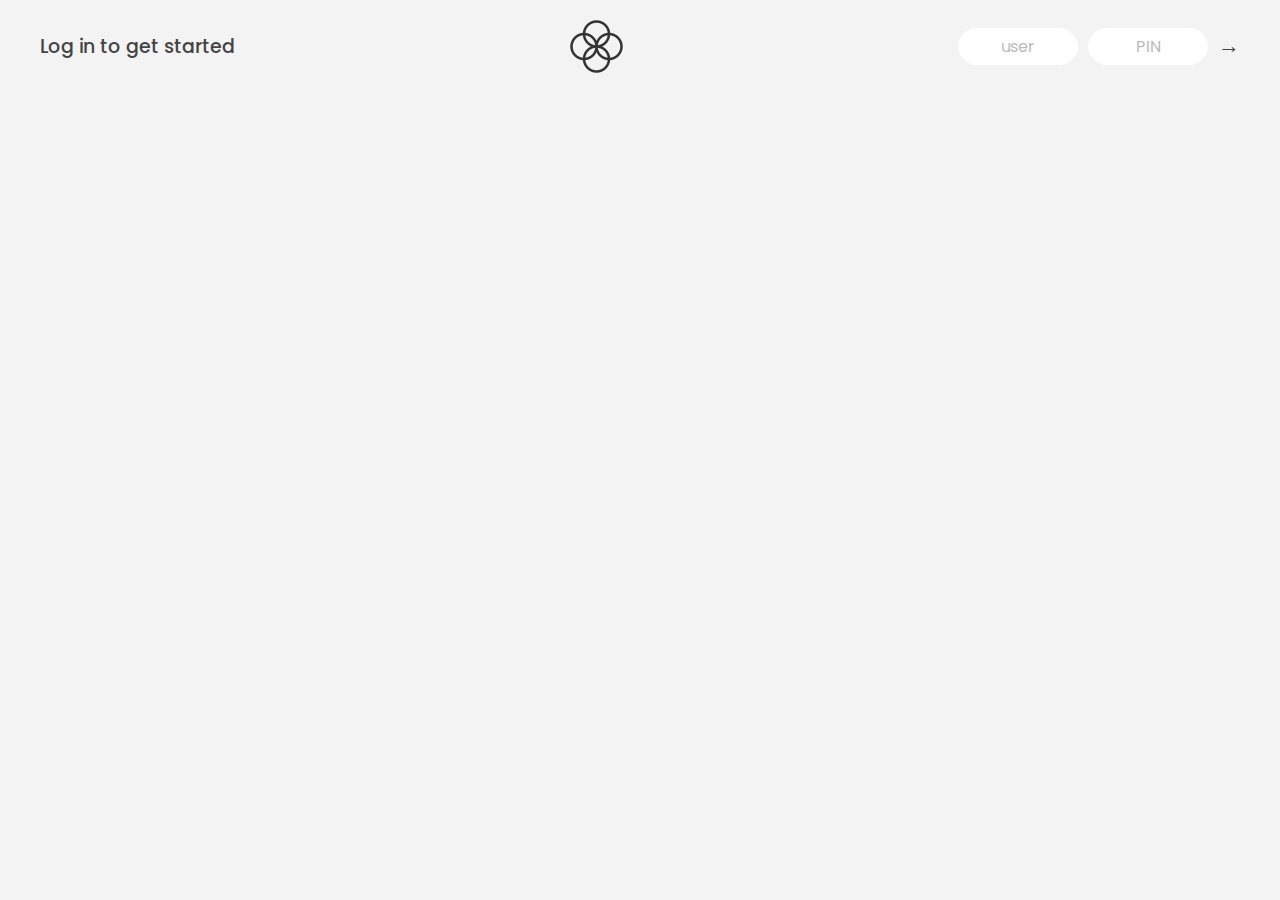
<file: Bankist app Project/index.html>
<!DOCTYPE html>
<html lang="en">
  <head>
    <meta charset="UTF-8" />
    <meta name="viewport" content="width=device-width, initial-scale=1.0" />
    <meta http-equiv="X-UA-Compatible" content="ie=edge" />
    <link rel="shortcut icon" type="image/png" href="/icon.png" />

    <link
      href="https://fonts.googleapis.com/css?family=Poppins:400,500,600&display=swap"
      rel="stylesheet"
    />

    <link rel="stylesheet" href="style.css" />
    <title>Bankist</title>
  </head>
  <body>
    <!-- TOP NAVIGATION -->
    <nav>
      <p class="welcome">Log in to get started</p>
      <img src="logo.png" alt="Logo" class="logo" />
      <form class="login">
        <input
          type="text"
          placeholder="user"
          class="login__input login__input--user"
        />
        <!-- In practice, use type="password" -->
        <input
          type="text"
          placeholder="PIN"
          maxlength="4"
          class="login__input login__input--pin"
        />
        <button class="login__btn" id="loginBtn">&rarr;</button>
        <!-- LOGOUT BUTTON -->
      </form>
      <button id="btnLogout" style="display: none">LOGOUT</button>        
    </nav>

    <main class="app">
      <!-- BALANCE -->
      <div class="balance">
        <div>
          <p class="balance__label">Current balance</p>
          <p class="balance__date">
            As of <span class="date">05/03/2037</span>
          </p>
        </div>
        <p class="balance__value">0000€</p>
      </div>

      <!-- MOVEMENTS -->
      <div class="movements">
        
        <!-- <div class="movements__row"> -->
          <!-- <div class="movements__type movements__type--deposit"> --><!-- 2 deposit --><!-- </div> -->                       
          <!-- <div class="movements__date">3 days ago</div> -->
          <!-- <div class="movements__value"> --><!-- 4 000€ --><!-- </div> -->
        <!-- </div> -->
          

        
        <!-- <div class="movements__row"> -->
          <!-- <div class="movements__type movements__type--withdrawal"> -->
            <!-- 1 withdrawal -->
          <!-- </div> -->
          <!-- <div class="movements__date">24/01/2037</div> -->
          <!-- <div class="movements__value"> -->
            <!-- -378€ -->
          <!-- </div> -->
         <!-- </div> -->
         
      </div>

      <!-- SUMMARY -->
      <div class="summary">
        <p class="summary__label">In</p>
        <p class="summary__value summary__value--in">0000€</p>
        <p class="summary__label">Out</p>
        <p class="summary__value summary__value--out">0000€</p>
        <p class="summary__label">Interest</p>
        <p class="summary__value summary__value--interest">0000€</p>
        <button class="btn--sort">&downarrow; SORT</button>
      </div>

      <!-- OPERATION: TRANSFERS -->
      <div class="operation operation--transfer">
        <h2>Transfer money</h2>
        <form class="form form--transfer">
          <input type="text" class="form__input form__input--to" />
          <input type="number" class="form__input form__input--amount" />
          <button class="form__btn form__btn--transfer">&rarr;</button>
          <label class="form__label">Transfer to</label>
          <label class="form__label">Amount</label>
        </form>
      </div>

      <!-- OPERATION: LOAN -->
      <div class="operation operation--loan">
        <h2>Request loan</h2>
        <form class="form form--loan">
          <input type="number" class="form__input form__input--loan-amount" />
          <button class="form__btn form__btn--loan">&rarr;</button>
          <label class="form__label form__label--loan">Amount</label>
        </form>
      </div>

      <!-- OPERATION: CLOSE -->
      <div class="operation operation--close">
        <h2>Close account</h2>
        <form class="form form--close">
          <input type="text" class="form__input form__input--user" />
          <input
            type="password"
            maxlength="6"
            class="form__input form__input--pin"
          />
          <button class="form__btn form__btn--close">&rarr;</button>
          <label class="form__label">Confirm user</label>
          <label class="form__label">Confirm PIN</label>
        </form>
      </div>

      <!-- LOGOUT TIMER -->
      <p class="logout-timer">
        You will be logged out in <span class="timer">05:00</span>
      </p>
    </main>


    <!-- <footer>
      &copy; by Jonas Schmedtmann. Don't claim as your own :)
    </footer> -->

    <script src="script2.js"></script>
  </body>
</html>
</file>
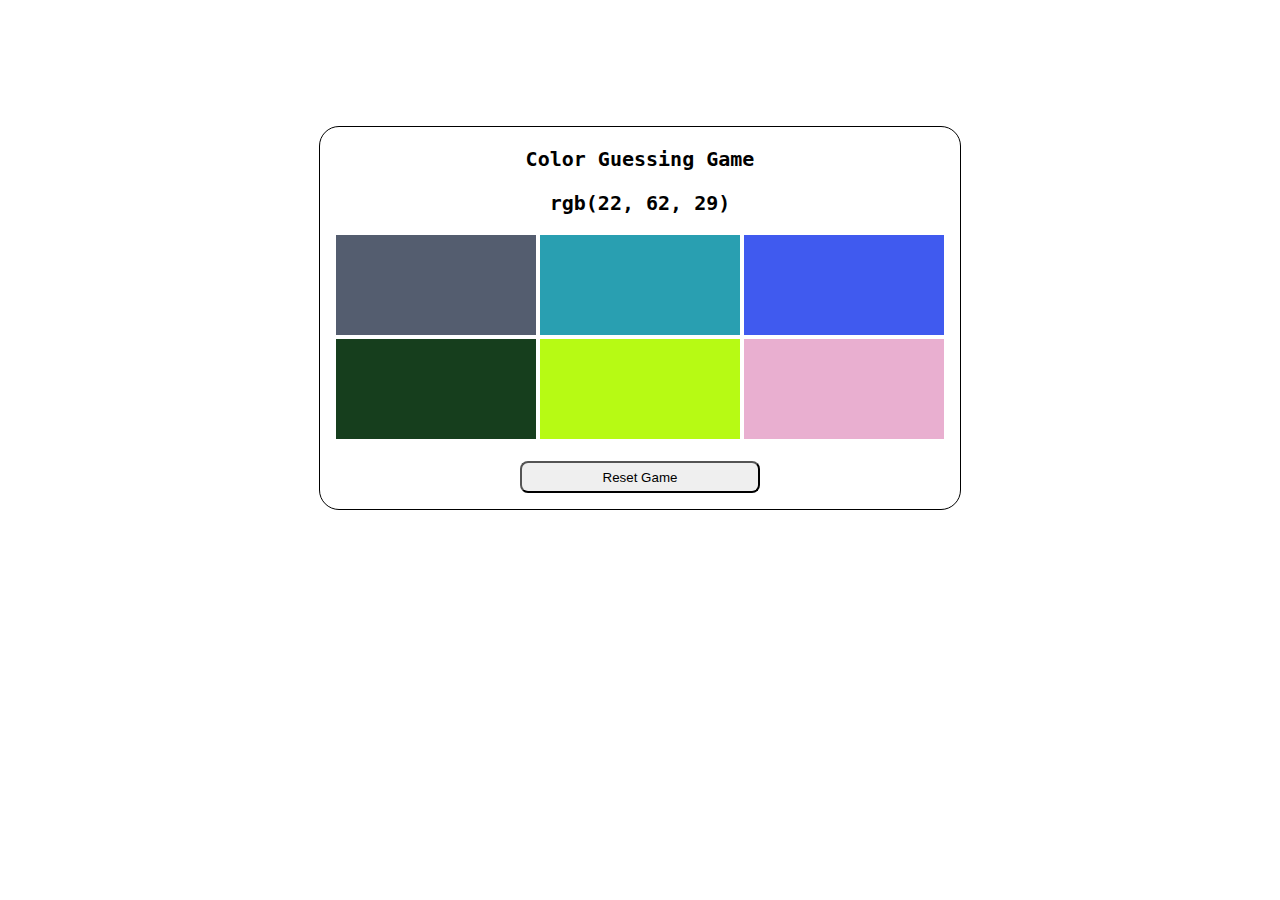
<file: Color Guessing game/index.html>
<!DOCTYPE html>
<html lang="en">
  <head>
    <meta charset="UTF-8" />
    <meta http-equiv="X-UA-Compatible" content="IE=edge" />
    <meta name="viewport" content="width=device-width, initial-scale=1.0" />
    <title>Color Guessing Game</title>
    <style>
      .container {
        text-align: center;
        width: 40rem;
        border: 1px solid black;
        border-radius: 20px;
        margin: 10% auto;
      }
      .colorBox {
        height: 100px;
        width: 200px;
        background-color: #bbb;
        /* border-radius: 50%; */
        /* background-color: aqua; */
        display: inline-block;
        /* border-radius: 15%; */
      }
      #rgbOuter {
        /* width: 45%; */
      }
      #rgbContainer {
        font-size: x-large;
        font-weight: 600;
        font-family: monospace;
      }
      #resetBtn {
        height: 2rem;
        width: 15rem;
        margin-bottom: 1rem;
        border-radius: 0.5rem;
      }
      .title {
        font-size: x-large;
        font-weight: 600;
        font-family: monospace;
      }
    </style>
  </head>
  <body>
    <div class="container">
      <h3 class="title">Color Guessing Game</h3>
      <div id="rgbOuter">
        <p id="rgbContainer"></p>
      </div>
      <span class="colorBox"></span>
      <span class="colorBox"></span>
      <span class="colorBox"></span><br />
      <span class="colorBox"></span>
      <span class="colorBox"></span>
      <span class="colorBox"></span><br /><br />
      <button id="resetBtn">Reset Game</button>
    </div>

    <!------------------------------------------------JAVASCRIPT------------------------------------------------>
    <script>
      const rgbOuter = document.getElementById("rgbOuter");
      const rgbContainer = document.getElementById("rgbContainer");
      const colorBox = document.querySelectorAll(".colorBox");
      const resetBtn = document.getElementById("resetBtn");

      function initializeAddEvents() {
        for (let i = 0; i < colorBox.length; i++) {
          colorBox[i].style.visibility = "visible";
          colorBox[i].style.backgroundColor = `rgb(${Math.trunc(
            Math.random() * 256
          )},${Math.trunc(Math.random() * 256)},${Math.trunc(
            Math.random() * 256
          )})`;
          // colorBox[i].innerHTML = colorBox[i].style.backgroundColor;   //-------> UNCOMMENT THIS TO SEE THE RGB VALUES OF THE COLOR BOXES
        }

        rgbContainer.innerHTML =
          colorBox[
            Math.trunc(Math.random() * colorBox.length)
          ].style.backgroundColor; //rgb number
        rgbOuter.style.backgroundColor = `${rgbContainer.innerHTML}`; //Computed color
        rgbOuter.style.backgroundColor = "transparent";

        for (let i = 0; i < colorBox.length; i++) {
          colorBox[i].addEventListener("click", function () {
            if (colorBox[i].style.backgroundColor !== rgbContainer.innerHTML) {
              colorBox[i].style.visibility = "hidden";
            } else {
              rgbOuter.style.backgroundColor = `${rgbContainer.innerHTML}`;
              for (let j = 0; j < colorBox.length; j++) {
                colorBox[j].addEventListener("click", function () {
                  colorBox[j].style.visibility = "visible";
                });
              }
            }
          });
        }
      }

      initializeAddEvents();

      //RESETTING THE GAME
      resetBtn.addEventListener("click", initializeAddEvents);
    </script>
  </body>
</html>
</file>
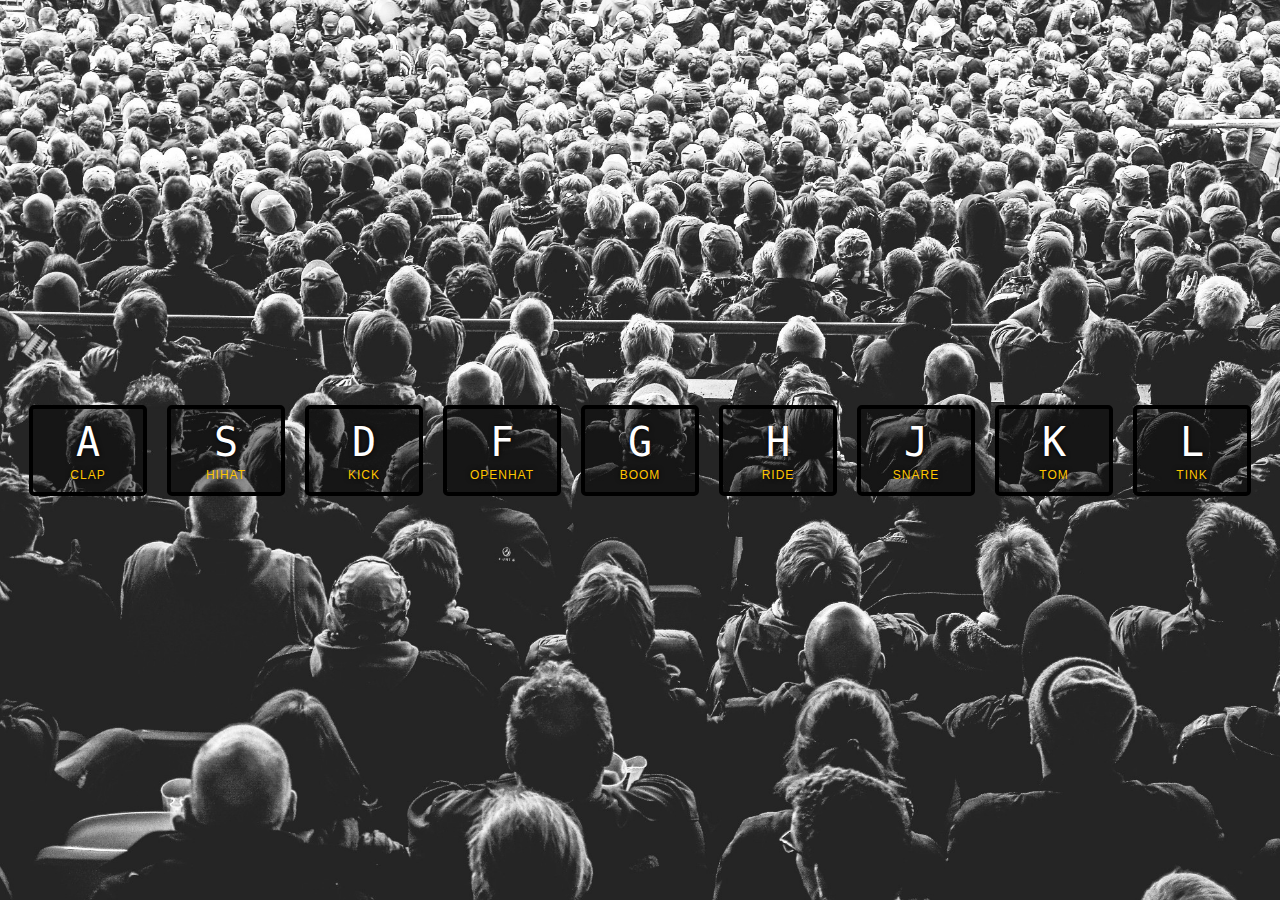
<file: Drum Kit project/index.html>
<!DOCTYPE html>
<html lang="en">
  <head>
    <meta charset="UTF-8" />
    <title>JS Drum Kit</title>
    <link rel="stylesheet" href="style.css" />
  </head>
  <body>
    <div class="keys">
      <div data-key="65" class="key">
        <kbd>A</kbd>
        <span class="sound">clap</span>
      </div>
      <div data-key="83" class="key">
        <kbd>S</kbd>
        <span class="sound">hihat</span>
      </div>
      <div data-key="68" class="key">
        <kbd>D</kbd>
        <span class="sound">kick</span>
      </div>
      <div data-key="70" class="key">
        <kbd>F</kbd>
        <span class="sound">openhat</span>
      </div>
      <div data-key="71" class="key">
        <kbd>G</kbd>
        <span class="sound">boom</span>
      </div>
      <div data-key="72" class="key">
        <kbd>H</kbd>
        <span class="sound">ride</span>
      </div>
      <div data-key="74" class="key">
        <kbd>J</kbd>
        <span class="sound">snare</span>
      </div>
      <div data-key="75" class="key">
        <kbd>K</kbd>
        <span class="sound">tom</span>
      </div>
      <div data-key="76" class="key">
        <kbd>L</kbd>
        <span class="sound">tink</span>
      </div>
    </div>

    <audio data-key="65" src="sounds/clap.wav"></audio>
    <audio data-key="83" src="sounds/hihat.wav"></audio>
    <audio data-key="68" src="sounds/kick.wav"></audio>
    <audio data-key="70" src="sounds/openhat.wav"></audio>
    <audio data-key="71" src="sounds/boom.wav"></audio>
    <audio data-key="72" src="sounds/ride.wav"></audio>
    <audio data-key="74" src="sounds/snare.wav"></audio>
    <audio data-key="75" src="sounds/tom.wav"></audio>
    <audio data-key="76" src="sounds/tink.wav"></audio>

    <script>
      const allKeys = document.querySelectorAll(".keys");
      const individualKeys = document.querySelectorAll(".key");
      const audios = document.getElementsByTagName("audio");
      const keyboardEvents = document.getElementsByTagName("kbd");

      console.log(audios[0].getAttribute("data-key")); //65 String
      console.log(individualKeys[0].getAttribute("data-key")); //65 String
      console.log(audios[0].getAttribute("src")); //sounds/clap.wav

      for (let i = 0; i < individualKeys.length; i++) {
        individualKeys[i].addEventListener("click", function () {
          if (
            individualKeys[i].getAttribute("data-key") ==
            audios[i].getAttribute("data-key")
          ) {
            if (audios[i].paused == false) {
              audios[i].pause();
            }
            audios[i].currentTime = 0;
            audios[i].play();
            individualKeys[i].classList.add("playing");
            setTimeout(() => {
              individualKeys[i].classList.remove("playing");
            }, 100);
          }
        });
      }

      console.log(
        keyboardEvents[0].innerHTML,
        typeof keyboardEvents[0].innerHTML
      ); //A String

      document.addEventListener("keypress", function (event) {
        for (let i = 0; i < individualKeys.length; i++) {
          if (
            keyboardEvents[i].innerHTML == event.key ||
            keyboardEvents[i].innerHTML.toLowerCase() == event.key
          ) {
            if (audios[i].paused == false) {
              audios[i].pause();
            }
            audios[i].currentTime = 0;
            audios[i].play();
            individualKeys[i].classList.add("playing");
            setTimeout(() => {
              individualKeys[i].classList.remove("playing");
            }, 100);
          }
        }
      });
    </script>
  </body>
</html>
</file>
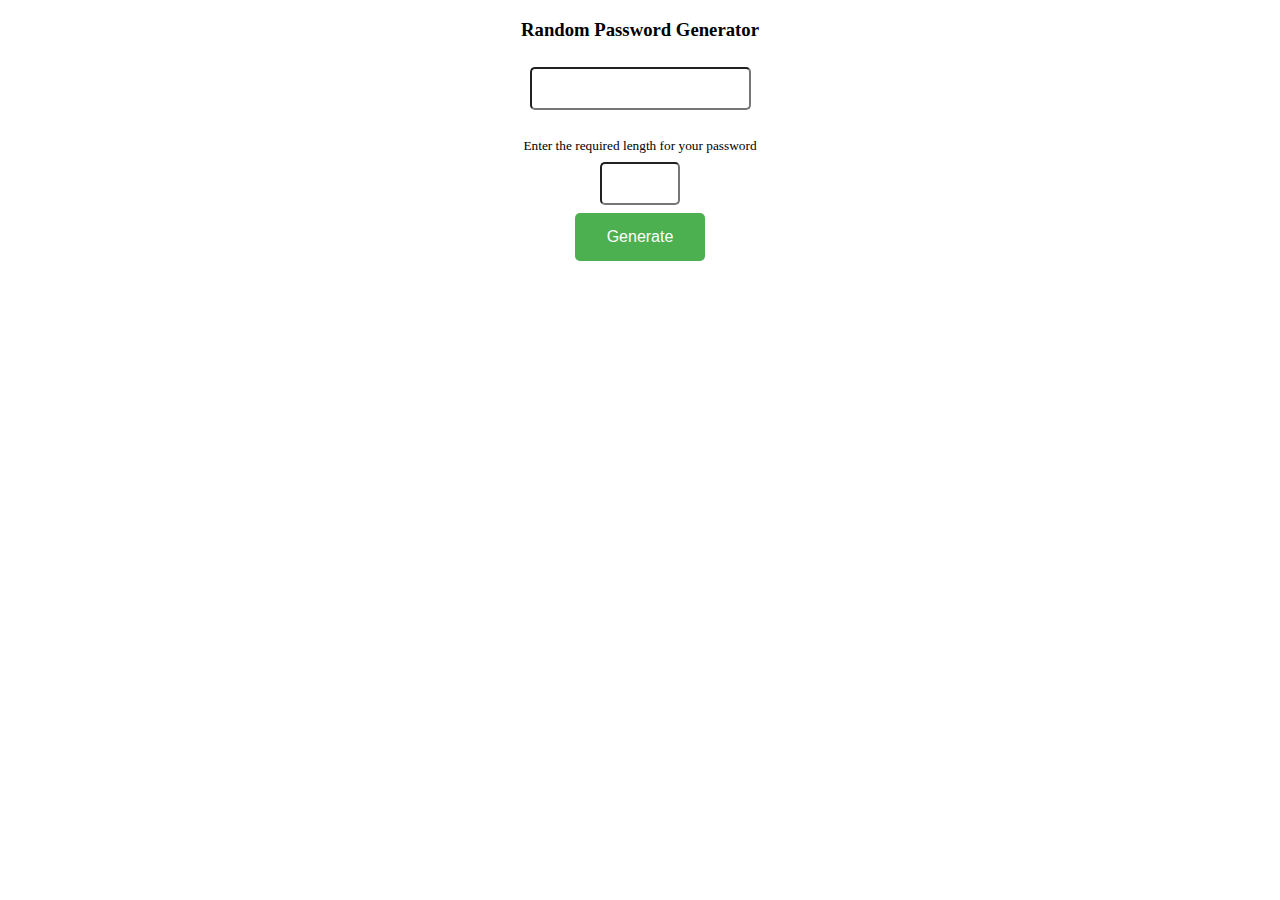
<file: Random Password Generator/index.html>
<!DOCTYPE html>
<html lang="en">
  <head>
    <meta charset="UTF-8" />
    <meta http-equiv="X-UA-Compatible" content="IE=edge" />
    <meta name="viewport" content="width=device-width, initial-scale=1.0" />
    <title>Random Password Generator</title>
    <style>
      .container {
        text-align: center;
      }
      input[type="text"] {
        padding: 12px 20px;
        margin: 8px 0;
        box-sizing: border-box;
      }
      input[type="numeric"] {
        padding: 12px 20px;
        margin: 8px 0;
        box-sizing: border-box;
      }

      #generateBtn {
        background-color: #4caf50; /* Green */
        border: none;
        color: white;
        padding: 15px 32px;
        text-align: center;
        text-decoration: none;
        display: inline-block;
        font-size: 16px;
        border-radius: 5px;
      }
      #requiredLength {
        text-align: center;
        width: 5rem;
        border-radius: 5px;
      }
      #resultPassword {
        text-align: center;
        border-radius: 5px;
      }
    </style>
  </head>
  <body>
    <div class="container">
      <h3>Random Password Generator</h3>
      <input type="text" id="resultPassword" readonly /><br /><br />
      <small id="smallMsg">Enter the required length for your password</small
      ><br />
      <input type="numeric" id="requiredLength" /><br />
      <button id="generateBtn">Generate</button>
    </div>

    <!-------------------------------------------JAVASCRIPT---------------------------------------------->
    <script>
      const resultPassword = document.getElementById("resultPassword");
      let requiredLength = document.getElementById("requiredLength");
      const generateBtn = document.getElementById("generateBtn");
      let smallMsg = document.getElementById("smallMsg");

      const charStr =
        "ABCDEFGHIJKLMNOPQRSTUVWXYZabcdefghijklmnopqrstuvwxyz0123456789!@#$%&*~()-+=^";
      console.log(charStr.length);
      generateBtn.addEventListener("click", function () {
        if (requiredLength.value > charStr.length) {
          smallMsg.innerText = `*Enter a number less than ${
            charStr.length + 1
          }!`;
          smallMsg.style.color = "red";
          resultPassword.value = "";
        } else {
          let charCount = "";
          for (i = 0; i < requiredLength.value; i++) {
            charCount += charStr[Math.trunc(Math.random() * charStr.length)];
            resultPassword.value = charCount;
            smallMsg.innerText = "Enter the required length for your password";
            smallMsg.style.color = "initial";
          }
        }
      });

      // console.log(charStr[Math.trunc(Math.random() * charStr.length)]);
    </script>
  </body>
</html>
</file>
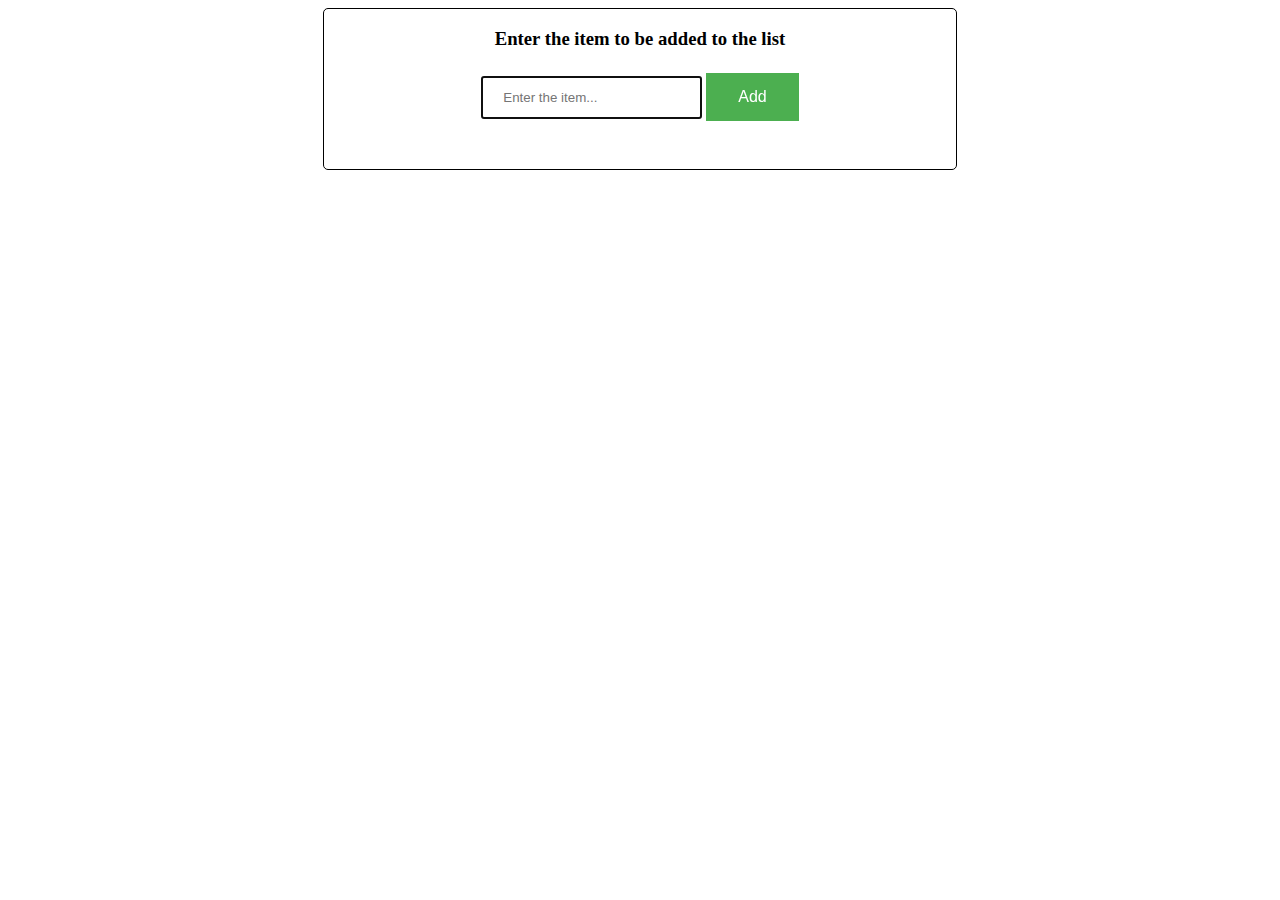
<file: To Do List project/index.html>
<!DOCTYPE html>
<html lang="en">
  <head>
    <meta charset="UTF-8" />
    <meta http-equiv="X-UA-Compatible" content="IE=edge" />
    <meta name="viewport" content="width=device-width, initial-scale=1.0" />
    <title>TO-DO LIST</title>
    <style>
      .container {
        text-align: center;
        border: 1px solid black;
        width: 50%;
        margin: 0 auto;
        border-radius: 5px;
        padding-bottom: 2%;
      }
      #addBtn,
      .deleteBtn,
      .editBtn,
      #saveChangesBtn,
      #cancelChangesBtn {
        background-color: #4caf50; /* Green */
        border: none;
        color: white;
        padding: 15px 32px;
        text-align: center;
        text-decoration: none;
        display: inline-block;
        font-size: 16px;
      }
      .deleteBtn {
        background-color: #f44336;
        font-size: 12px;
        padding: 10px 10px;
      }
      .editBtn {
        background-color: #e7e7e7;
        color: black;
        font-size: 12px;
        padding: 10px 10px;
      }
      #saveChangesBtn {
        color: #fff;
        font-size: 12px;
        padding: 10px 10px;
      }
      #cancelChangesBtn {
        background-color: #f44336;
        color: #fff;
        font-size: 12px;
        padding: 10px 10px;
      }
      #listContainer .listItem {
        padding-right: 10rem;
      }
      input[type="text"] {
        padding: 12px 20px;
        margin: 8px 0;
        box-sizing: border-box;
      }
      #listContainer {
        /* display: table;
        margin: 0 auto; */
        margin-left: -3rem;
      }
      .complete {
        text-decoration: line-through;
        padding: 7px;
        background-color: antiquewhite;
      }
      .incomplete {
        text-decoration: none;
        background-color: antiquewhite;
        padding: 7px;
      }
      #editBoxContainer {
        display: none;
        position: fixed;
        z-index: 1;
        padding-top: 100px;
        left: 0;
        top: 0;
        width: 100%;
        height: 100%;
        overflow: auto;
        background-color: rgb(0, 0, 0);
        background-color: rgba(0, 0, 0, 0.4);
      }
      #editBox {
        background-color: #fefefe;
        margin: auto;
        padding: 20px;
        border: 1px solid #888;
        width: 26%;
      }
      li {
        margin: 2px 2px;
        list-style-type: none;
      }
    </style>
  </head>
  <body>
    <div class="container">
      <h3>Enter the item to be added to the list</h3>
      <input
        type="text"
        placeholder="Enter the item..."
        id="inputField"
        autofocus
      />
      <button id="addBtn">Add</button>
      <ul id="listContainer"></ul>
      <div id="editBoxContainer">
        <div id="editBox">
          <input
            type="text"
            placeholder="Edit your item..."
            id="editInputField"
          />
          <button id="cancelChangesBtn">Cancel</button>
          <button id="saveChangesBtn" onclick="updateData()">
            Save Changes
          </button>
        </div>
      </div>
    </div>
  </body>
  <!-------------------------------------------JAVASCRIPT------------------------------------------->
  <script>
    let inputFieldValue = document.getElementById("inputField");
    const addButton = document.getElementById("addBtn");
    const listContainer = document.getElementById("listContainer");
    const editBoxContainer = document.getElementById("editBoxContainer");
    const editInputField = document.getElementById("editInputField");
    const cancelChangesBtn = document.getElementById("cancelChangesBtn");
    const saveChangesBtn = document.getElementById("saveChangesBtn");

    //FETCHING DATA FROM LOCAL STORAGE ON LOAD/ ON RELOAD
    let fetchedData = JSON.parse(localStorage.getItem("data"));
    data = fetchedData !== null ? fetchedData : [];
    //FUNCTION TO POPULATE THE LIST WITH ITEMS
    // function populateList(){
    if (data.length > 0) {
      data.forEach(function (currEle) {
        listContainer.innerHTML += `<li><span class="listItem ${currEle.status}" id="${currEle.id}" style="cursor:pointer" onclick="status(this)">${currEle.text}</span><button class="deleteBtn" onclick="deleteItem(this)">Delete</button><button onclick="displayEditBox(this)" class="editBtn">Edit</button></li>`;
      });
      // }
    }
    // populateList()

    //ADD ITEM TO LIST FUNCTIONALITY
    addButton.addEventListener("click", () => {
      if (inputFieldValue.value !== "") {
        data.push({
          id: `item-${data.length + 1}`,
          text: inputFieldValue.value,
          status: "incomplete",
        });
        listContainer.innerHTML = "";

        // populateList();
        data.forEach(function (currEle) {
          listContainer.innerHTML += `<li><span class="listItem ${currEle.status}" id="${currEle.id}" style="cursor:pointer" onclick="status(this)">${currEle.text}</span><button class="deleteBtn" onclick="deleteItem(this)">Delete</button><button onclick="displayEditBox(this)" class="editBtn">Edit</button></li>`;
        });

        inputFieldValue.value = "";
        inputFieldValue.focus();
        // console.log("Array on clicking 'Add'", data)
        //UPDATING LOCAL STORAGE
        localStorage.setItem("data", JSON.stringify(data));
        // console.log("localStorage", localStorage)
      }
      inputFieldValue.focus();
    });

    //DELETE ITEM FROM LIST FUNCTIONALITY
    function deleteItem(currentItem) {
      // console.log(currentItem.parentElement.firstChild.innerText, typeof currentItem.parentElement.firstChild.innerText)
      // let sliced = currentItem.parentElement.innerText.slice(0, currentItem.parentElement.innerText.indexOf("Delete"))
      let itemText = currentItem.parentElement.firstChild.innerText;
      // console.log(itemText)
      let filteredData = data.filter(function (currEle) {
        return currEle.text !== itemText;
      });
      data = filteredData;
      // console.log("Array on clicking 'Delete'", data); //WORKING
      currentItem.parentElement.remove();
      //UPDATING LOCAL STORAGE
      localStorage.setItem("data", JSON.stringify(data));
      // console.log("localStorage", localStorage)
    }

    //DONE FUNCTIONALITY
    function status(currEle) {
      if (currEle.classList.contains("complete")) {
        currEle.classList.remove("complete");
        currEle.classList.add("incomplete");
        // console.log(currEle.getAttribute("id")) //WORKING
        let elementId = currEle.getAttribute("id");
        data.forEach(function (curr) {
          if (curr.id == elementId) {
            curr.status = "incomplete";
          }
        });
        // console.log("Array after status change", data)
      } else {
        currEle.classList.remove("incomplete");
        currEle.classList.add("complete");
        // console.log(currEle.getAttribute("id"))
        let elementId = currEle.getAttribute("id");
        data.forEach(function (curr) {
          if (curr.id == elementId) {
            curr.status = "complete";
          }
        });
        // console.log("Array after status change", data)
      }
      //UPDATE ARRAY IN LOCAL STORAGE
      localStorage.setItem("data", JSON.stringify(data));
    }

    //EDIT FUNCTIONALITY
    function displayEditBox(currentEl) {
      editBoxContainer.style.display = "block";
      editInputField.value = currentEl.parentElement.firstChild.innerHTML;
      editInputField.setAttribute(
        "data-editid",
        currentEl.parentElement.firstChild.id
      );
    }

    function updateData() {
      let newValue = editInputField.value;
      let editid = editInputField.getAttribute("data-editid");
      data.forEach((item) => {
        if (item.id == editid) {
          item.text = newValue;
        }
      });
      console.log("data after edit", data);
      localStorage.setItem("data", JSON.stringify(data));
      // close window
      editBoxContainer.style.display = "none";
      // repopulate dom
      listContainer.innerHTML = "";
      data.forEach(function (currEle) {
        listContainer.innerHTML += `<li><span class="listItem ${currEle.status}" id="${currEle.id}" style="cursor:pointer" onclick="status(this)">${currEle.text}</span><button class="deleteBtn" onclick="deleteItem(this)">Delete</button><button onclick="displayEditBox(this)" class="editBtn">Edit</button></li>`;
      });
    }

    cancelChangesBtn.addEventListener("click", () => {
      editBoxContainer.style.display = "none";
    });
  </script>
</html>
</file>
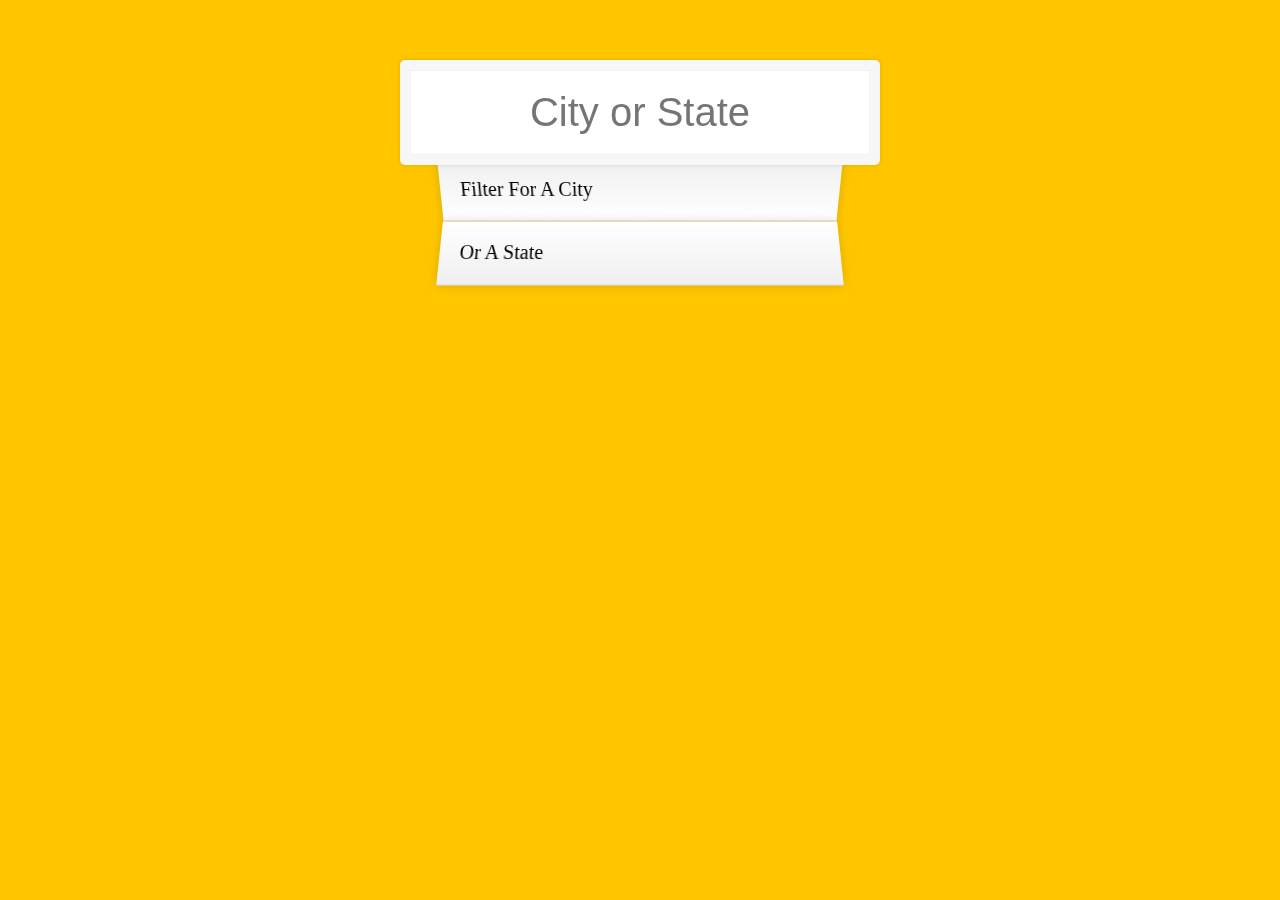
<file: Type Ahead/index.html>
<!DOCTYPE html>
<html lang="en">
  <head>
    <meta charset="UTF-8" />
    <title>Type Ahead 👀</title>
    <link rel="stylesheet" href="style.css" />
  </head>
  <body>
    <form class="search-form">
      <input type="text" class="search" placeholder="City or State" />
      <ul class="suggestions">
        <li>Filter for a city</li>
        <li>or a state</li>
      </ul>
    </form>
    <script>
      let unorderedList = document.querySelector(".suggestions");
      let listItem = document.getElementsByTagName("li");
      const searchBar = document.querySelector(".search");

      const endpoint =
        "https://gist.githubusercontent.com/Miserlou/c5cd8364bf9b2420bb29/raw/2bf258763cdddd704f8ffd3ea9a3e81d25e2c6f6/cities.json";

      let data = [];

      //   async function start() {
      //     const rawData = await fetch(endpoint);
      //     const dataJson = await rawData.json();
      //     data.push(...dataJson);
      //   }
      //   start();

      fetch(endpoint)
        .then((blob) => blob.json())
        .then((res) => {
          data.push(...res);
        });

      searchBar.addEventListener("change", function (e) {
        checkAndDisplay(e.target.value);
      });
      searchBar.addEventListener("keyup", function (e) {
        checkAndDisplay(e.target.value);
      });

      function checkAndDisplay(searchTerm) {
        console.log("searchTerm", searchTerm);
        if (searchBar.value !== "") {
          unorderedList.innerHTML = "";
          let resultsArr = data.filter(function (d) {
            return d.city.toLowerCase().includes(searchTerm.toLowerCase());
          });
          let resultsHtml = "";
          resultsArr.forEach(function (res) {
            resultsHtml += `<li><span class="hl">${res.city}, ${res.state}</span> <span class="population">${res.population}</span></li>`;
          });
          unorderedList.innerHTML = resultsHtml;
        } else {
          unorderedList.innerHTML =
            "<li>Filter for a city</li><li>or a state</li>";
        }
      }
    </script>
  </body>
</html>
</file>
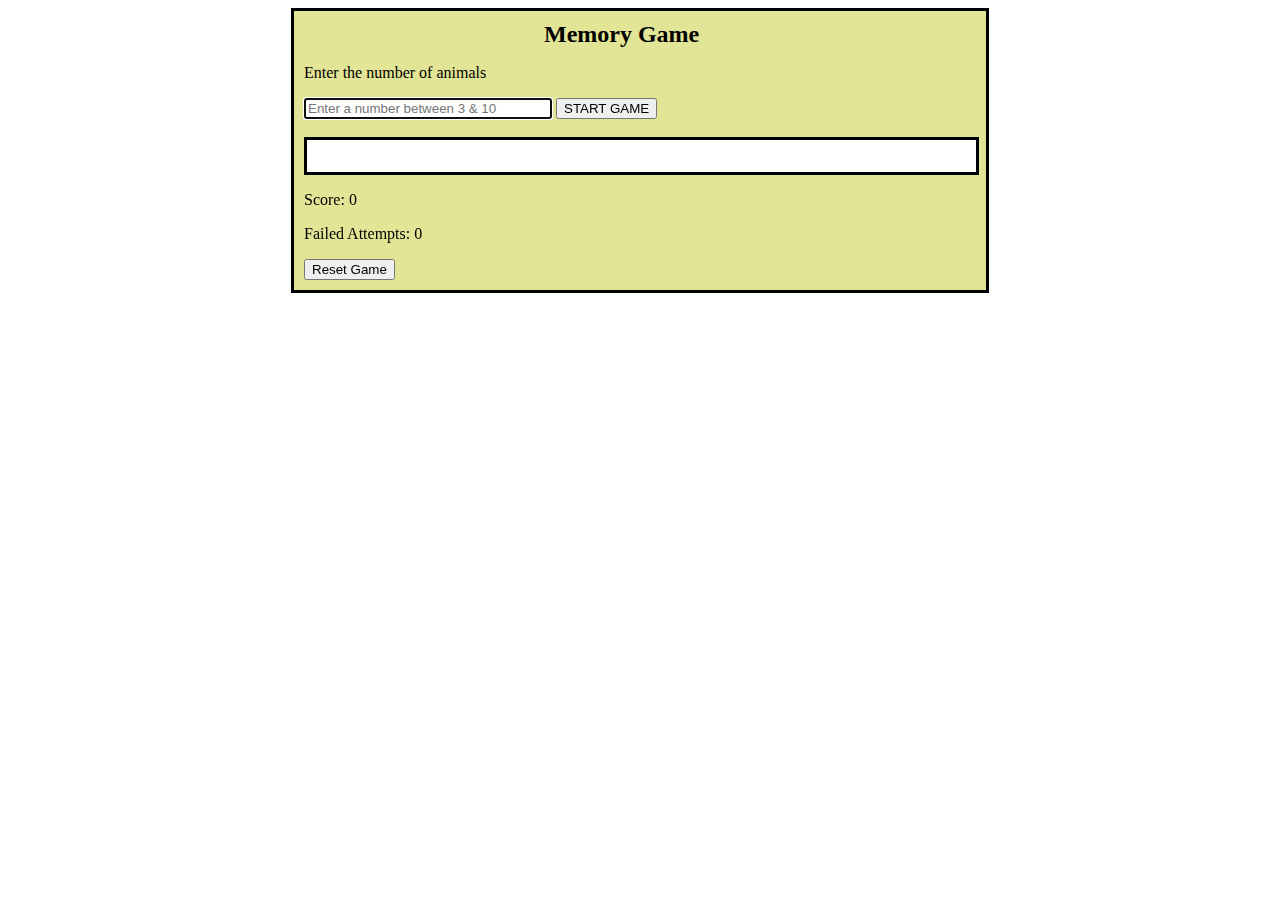
<file: Memeory game project/index2.html>
<!DOCTYPE html>
<html lang="en">
  <head>
    <meta charset="UTF-8" />
    <title>Title</title>

    <style>
      .row {
        display: inline-block;
      }
      /*TEST CSS*/
      .flip-box {
        background-color: transparent;
        width: 150px;
        height: 150px;
        /* border: 5px solid black; */
        perspective: 1000px;
        padding: 0.2rem;
      }

      .flip-box-inner {
        position: relative;
        width: 100%;
        height: 100%;
        text-align: center;
        transition: transform 0.8s;
        transform-style: preserve-3d;
      }

      /* .flip-box:hover .flip-box-inner {
  transform: rotateY(180deg);
} */

      /* .flip-box-inner {
  transform: rotateY(180deg);
} */

      .flip-box-front,
      .flip-box-back {
        position: absolute;
        width: 100%;
        height: 100%;
        -webkit-backface-visibility: hidden;
        backface-visibility: hidden;
      }

      .flip-box-front {
        background-color: #bbb;
        color: black;
      }

      .flip-box-back {
        background-color: #555;
        color: white;
        transform: rotateY(180deg);
      }
      
      #animalNumber{
        width: 15rem;
      }
      
      #cardsContainer{
        width: 40rem;
        border: 3px solid black;
        padding: 1rem 0.8rem 1rem 1rem;
        background-color: rgb(255, 255, 255);
      }

      .game-tile-image, .animalImage{
        width: 150px;
        height: 150px;
      }
      #gameContainer{
        background-color: rgb(226, 228, 150);
        border: 3px solid black;
        width: 42rem;
        padding: 10px;
        margin: auto;
      }
      h2{
        margin: auto;
        padding: 0 15rem 0 15rem;
        /* 0 250px 0 250px */
      }
    </style>
  </head>
  <body>
    <div id="gameContainer">
    <h2>Memory Game</h2>
    <p>Enter the number of animals</p>
    <input type="text" id="animalNumber" placeholder="Enter a number between 3 & 10" autofocus>
    <button id="startGameBtn">START GAME</button><br><br>
    <div id="cardsContainer">
    </div>
    <div class="score">
      <p>Score: <span id="score-value">0</span></p>
      <p>Failed Attempts: <span id="failed-attempts-value">0</span></p>
    </div>

    <div>
      <button id="resetBtn">Reset Game</button>
    </div>
  </div>
<!----------------------------------------------------------JAVASCRIPT---------------------------------------------------------->
    <script>
      const cardsContainer = document.getElementById("cardsContainer");
      const animalNumber = document.getElementById("animalNumber");
      const startGameButton = document.getElementById("startGameBtn"); 
      let scoreValue = document.getElementById("score-value");
      let fialedAttemptsValue = document.getElementById("failed-attempts-value");
      let resetButton = document.getElementById("resetBtn");

      let animals = ["cow", "elephant", "frog", "kangaroo", "lion", "monkey", "peacock", "rabbit", "raccoon", "squirrel"];
      let clickedArr = [];
      let score = 0;
      let fialedAttempts = 0;

      //FUNCTION TO RESET THE GAMAE
      function resetGame(){
        cardsContainer.innerHTML = "";
        score = 0;
        scoreValue.innerHTML = score;
        fialedAttempts = 0;
        fialedAttemptsValue.innerHTML = fialedAttempts;
      }

      resetButton.addEventListener("click", function(){resetGame()})

      //FUNCTION TO SHUFFLE AN ARRAY
      function shuffleArray(arr) {
        for (let i = arr.length -1; i > 0; i--) {
        let j = Math.floor(Math.random() * (i+1));
        let k = arr[i];
        arr[i] = arr[j];
        arr[j] = k;
      } 
      return arr;
    }
        
      startGameButton.addEventListener("click", function(){    
        resetGame();      
        shuffleArray(animals)      
        if(animalNumber.value !== "" && (Number(animalNumber.value >= 3) && Number(animalNumber.value <= 10))){            
            let finalAnimalNumber = Number(animalNumber.value); 
            console.log(finalAnimalNumber, typeof finalAnimalNumber) //Number
            selectRandomAnimals(finalAnimalNumber);
            animalNumber.value = "";
        }
      })  

      //FUNCTION TO SELECT THAT MANY RANDOM ANIMAL IMAGES FROM 'allShuffledAnimals'
      function selectRandomAnimals(animalNum){
        let selectedAnimals = [];
        for(i = 0; i < animalNum; i++){            
            console.log(animals[i], typeof animals[i]); //String
            selectedAnimals.push({id: selectedAnimals.length + 1, animal: animals[i], animalCount: animals[i] + "-1"}, 
                                 {id: selectedAnimals.length + 2, animal: animals[i], animalCount: animals[i] + "-2"}) //THIS IS WHERE WE PUSH THE OBJECTS TO 'selectedAnimals' ARRAY
        }
        console.log("Final shuffled array of animal objects with which we play the game", shuffleArray(selectedAnimals))
        insertSelectedAnimalsToDOM(shuffleArray(selectedAnimals))
        }
     
        //FUNCTION TO INSERT THE ARRAY ELEMENTS OF 'selectedAnimals' INTO THE DOM
        function insertSelectedAnimalsToDOM(selectedArr){
            for(i = 0; i < selectedArr.length; i++){
                let mainNode = document.createElement("div");
                mainNode.classList.add("flip-box", "row");
                let nodeTwo = document.createElement("div");
                nodeTwo.classList.add("flip-box-inner");
                mainNode.appendChild(nodeTwo);

                let nodeThree = document.createElement("div");
                nodeThree.classList.add("flip-box-front");
                nodeTwo.appendChild(nodeThree);

                let blankImg = document.createElement("img");
                blankImg.classList.add("game-tile-image");
                blankImg.setAttribute("id", "image-" + `${selectedArr[i].id}`);
                blankImg.setAttribute("src", "images/blank.jpeg")
                nodeThree.appendChild(blankImg);

                let nodeFour = document.createElement("div");
                nodeFour.classList.add("flip-box-back");
                nodeTwo.appendChild(nodeFour);

                let animalImage = document.createElement("img");
                animalImage.classList.add("animalImage");
                animalImage.setAttribute("src", `images/${selectedArr[i].animal}.jpeg`)
                animalImage.setAttribute("id", `${selectedArr[i].animalCount}`)
                nodeFour.appendChild(animalImage);
                //ADDING CARDS TO THE GAME
                cardsContainer.appendChild(mainNode)       
                
                mainNode.addEventListener("click", function() {
                    //FLIP TO SHOW ANIMAL IMAGE
                    nodeTwo.style.transform =
                    "rotateY(180deg)";
                    //ADD THE CLICKED ANIMAL'S IMAGE TAG TO 'clickedArr'
                    console.log(animalImage); 
                    clickedArr.push(animalImage);
                    console.log("clicked Array", clickedArr); 
                    //IF 'clickedArr' LENGTH IS 2, COMPARE FOR MATCH
                    if(clickedArr.length == 1){
                      clickedArr[0].parentElement.parentElement.parentElement.style.pointerEvents = "none";
                    }
                    if(clickedArr.length === 2){
                      if(clickedArr[0].getAttribute("src") === clickedArr[1].getAttribute("src")){      //MATCH SCENARIO
                        clickedArr = [];  //CLEAR ARRAY
                        score += 1;
                        scoreValue.innerHTML = score;
                      }else{                                                                             //MISMATCH SCENARIO
                        setTimeout(function(){              
                          clickedArr.forEach(function(currEle){
                            currEle.parentElement.parentElement.style.transform = "rotateY(0deg)";
                            currEle.parentElement.parentElement.parentElement.style.pointerEvents = "auto";
                          })                                   
                          clickedArr = [];
                          fialedAttempts += 1;
                          fialedAttemptsValue.innerHTML = fialedAttempts;
                        },1000) 
                        console.log("Mismatch");
                      }
                    }               
                  
                }
              )
      }
      }               
    </script>
  </body>
</html>
</file>
<file: Bankist app Project/style.css>
/*
 * Use this CSS to learn some intersting techniques,
 * in case you're wondering how I built the UI.
 * Have fun! 😁
 */

* {
  margin: 0;
  padding: 0;
  box-sizing: inherit;
}

html {
  font-size: 62.5%;
  box-sizing: border-box;
}

body {
  font-family: "Poppins", sans-serif;
  color: #444;
  background-color: #f3f3f3;
  height: 100vh;
  padding: 2rem;
}

nav {
  display: flex;
  justify-content: space-between;
  align-items: center;
  padding: 0 2rem;
}

.welcome {
  font-size: 1.9rem;
  font-weight: 500;
}

.logo {
  height: 5.25rem;
}

.login {
  display: flex;
}

.login__input {
  border: none;
  padding: 0.5rem 2rem;
  font-size: 1.6rem;
  font-family: inherit;
  text-align: center;
  width: 12rem;
  border-radius: 10rem;
  margin-right: 1rem;
  color: inherit;
  border: 1px solid #fff;
  transition: all 0.3s;
}

.login__input:focus {
  outline: none;
  border: 1px solid #ccc;
}

.login__input::placeholder {
  color: #bbb;
}

.login__btn {
  border: none;
  background: none;
  font-size: 2.2rem;
  color: inherit;
  cursor: pointer;
  transition: all 0.3s;
}

.login__btn:hover,
.login__btn:focus,
.btn--sort:hover,
.btn--sort:focus {
  outline: none;
  color: #777;
}

/* MAIN */
.app {
  position: relative;
  max-width: 100rem;
  margin: 4rem auto;
  display: grid;
  /* display: block; */
  grid-template-columns: 4fr 3fr;
  grid-template-rows: auto repeat(3, 15rem) auto;
  gap: 2rem;

  /* NOTE This creates the fade in/out anumation */
  opacity: 0;
  transition: all 1s;
}

.balance {
  grid-column: 1 / span 2;
  display: flex;
  align-items: flex-end;
  justify-content: space-between;
  margin-bottom: 2rem;
}

.balance__label {
  font-size: 2.2rem;
  font-weight: 500;
  margin-bottom: -0.2rem;
}

.balance__date {
  font-size: 1.4rem;
  color: #888;
}

.balance__value {
  font-size: 4.5rem;
  font-weight: 400;
}

/* MOVEMENTS */
.movements {
  grid-row: 2 / span 3;
  background-color: #fff;
  border-radius: 1rem;
  overflow: scroll;
}

.movements__row {
  padding: 2.25rem 4rem;
  display: flex;
  align-items: center;
  border-bottom: 1px solid #eee;
}

.movements__type {
  font-size: 1.1rem;
  text-transform: uppercase;
  font-weight: 500;
  color: #fff;
  padding: 0.1rem 1rem;
  border-radius: 10rem;
  margin-right: 2rem;
}

.movements__date {
  font-size: 1.1rem;
  text-transform: uppercase;
  font-weight: 500;
  color: #666;
}

.movements__type--deposit {
  background-image: linear-gradient(to top left, #39b385, #9be15d);
}

.movements__type--withdrawal {
  background-image: linear-gradient(to top left, #e52a5a, #ff585f);
}

.movements__value {
  font-size: 1.7rem;
  margin-left: auto;
}

/* SUMMARY */
.summary {
  grid-row: 5 / 6;
  display: flex;
  align-items: baseline;
  padding: 0 0.3rem;
  margin-top: 1rem;
}

.summary__label {
  font-size: 1.2rem;
  font-weight: 500;
  text-transform: uppercase;
  margin-right: 0.8rem;
}

.summary__value {
  font-size: 2.2rem;
  margin-right: 2.5rem;
}

.summary__value--in,
.summary__value--interest {
  color: #66c873;
}

.summary__value--out {
  color: #f5465d;
}

.btn--sort {
  margin-left: auto;
  border: none;
  background: none;
  font-size: 1.3rem;
  font-weight: 500;
  cursor: pointer;
}

/* OPERATIONS */
.operation {
  border-radius: 1rem;
  padding: 3rem 4rem;
  color: #333;
}

.operation--transfer {
  background-image: linear-gradient(to top left, #ffb003, #ffcb03);
}

.operation--loan {
  background-image: linear-gradient(to top left, #39b385, #9be15d);
}

.operation--close {
  background-image: linear-gradient(to top left, #e52a5a, #ff585f);
}

h2 {
  margin-bottom: 1.5rem;
  font-size: 1.7rem;
  font-weight: 600;
  color: #333;
}

.form {
  display: grid;
  grid-template-columns: 2.5fr 2.5fr 1fr;
  grid-template-rows: auto auto;
  gap: 0.4rem 1rem;
}

/* Exceptions for interst */
.form.form--loan {
  grid-template-columns: 2.5fr 1fr 2.5fr;
}
.form__label--loan {
  grid-row: 2;
}
/* End exceptions */

.form__input {
  width: 100%;
  border: none;
  background-color: rgba(255, 255, 255, 0.4);
  font-family: inherit;
  font-size: 1.5rem;
  text-align: center;
  color: #333;
  padding: 0.3rem 1rem;
  border-radius: 0.7rem;
  transition: all 0.3s;
}

.form__input:focus {
  outline: none;
  background-color: rgba(255, 255, 255, 0.6);
}

.form__label {
  font-size: 1.3rem;
  text-align: center;
}

.form__btn {
  border: none;
  border-radius: 0.7rem;
  font-size: 1.8rem;
  background-color: #fff;
  cursor: pointer;
  transition: all 0.3s;
}

.form__btn:focus {
  outline: none;
  background-color: rgba(255, 255, 255, 0.8);
}

.logout-timer {
  padding: 0 0.3rem;
  margin-top: 1.9rem;
  text-align: right;
  font-size: 1.25rem;
}

.timer {
  font-weight: 600;
}

#btnLogout {
  background-image: linear-gradient(to top left, #e95a7e, #ff999e);
  color: #666;
  width: 282px; /*17.625*/
  height: 32px; /*2rem*/
  font-family: "Poppins", sans-serif;
  font-size: large;
  font-weight: 700;
  border-radius: 16px; /*1rem*/
  cursor: pointer;
  border: none;
}
</file>
<file: Drum Kit project/style.css>
html {
    font-size: 10px;
    background: url('./background.jpg') bottom center;
    background-size: cover;
  }
  
  body,html {
    margin: 0;
    padding: 0;
    font-family: sans-serif;
  }
  
  .keys {
    display: flex;
    flex: 1;
    min-height: 100vh;
    align-items: center;
    justify-content: center;
  }
  
  .key {
    border: .4rem solid black;
    border-radius: .5rem;
    margin: 1rem;
    font-size: 1.5rem;
    padding: 1rem .5rem;
    transition: all .07s ease;
    width: 10rem;
    text-align: center;
    color: white;
    background: rgba(0,0,0,0.4);
    text-shadow: 0 0 .5rem black;
  }
  
  .playing {
    transform: scale(1.1);
    border-color: #ffc600;
    box-shadow: 0 0 1rem #ffc600;
  }
  
  kbd {
    display: block;
    font-size: 4rem;
  }
  
  .sound {
    font-size: 1.2rem;
    text-transform: uppercase;
    letter-spacing: .1rem;
    color: #ffc600;
  }
</file>
<file: Type Ahead/style.css>
html {
    box-sizing: border-box;
    background: #ffc600;
    font-family: 'helvetica neue';
    font-size: 20px;
    font-weight: 200;
  }
  
  *, *:before, *:after {
    box-sizing: inherit;
  }
  
  input {
    width: 100%;
    padding: 20px;
  }
  
  .search-form {
    max-width: 400px;
    margin: 50px auto;
  }
  
  input.search {
    margin: 0;
    text-align: center;
    outline: 0;
    border: 10px solid #F7F7F7;
    width: 120%;
    left: -10%;
    position: relative;
    top: 10px;
    z-index: 2;
    border-radius: 5px;
    font-size: 40px;
    box-shadow: 0 0 5px rgba(0, 0, 0, 0.12), inset 0 0 2px rgba(0, 0, 0, 0.19);
  }
  
  .suggestions {
    margin: 0;
    padding: 0;
    position: relative;
    /*perspective: 20px;*/
  }
  
  .suggestions li {
    background: white;
    list-style: none;
    border-bottom: 1px solid #D8D8D8;
    box-shadow: 0 0 10px rgba(0, 0, 0, 0.14);
    margin: 0;
    padding: 20px;
    transition: background 0.2s;
    display: flex;
    justify-content: space-between;
    text-transform: capitalize;
  }
  
  .suggestions li:nth-child(even) {
    transform: perspective(100px) rotateX(3deg) translateY(2px) scale(1.001);
    background: linear-gradient(to bottom,  #ffffff 0%,#EFEFEF 100%);
  }
  
  .suggestions li:nth-child(odd) {
    transform: perspective(100px) rotateX(-3deg) translateY(3px);
    background: linear-gradient(to top,  #ffffff 0%,#EFEFEF 100%);
  }
  
  span.population {
    font-size: 15px;
  }
  
  .hl {
    background: #ffc600;
  }
</file>
